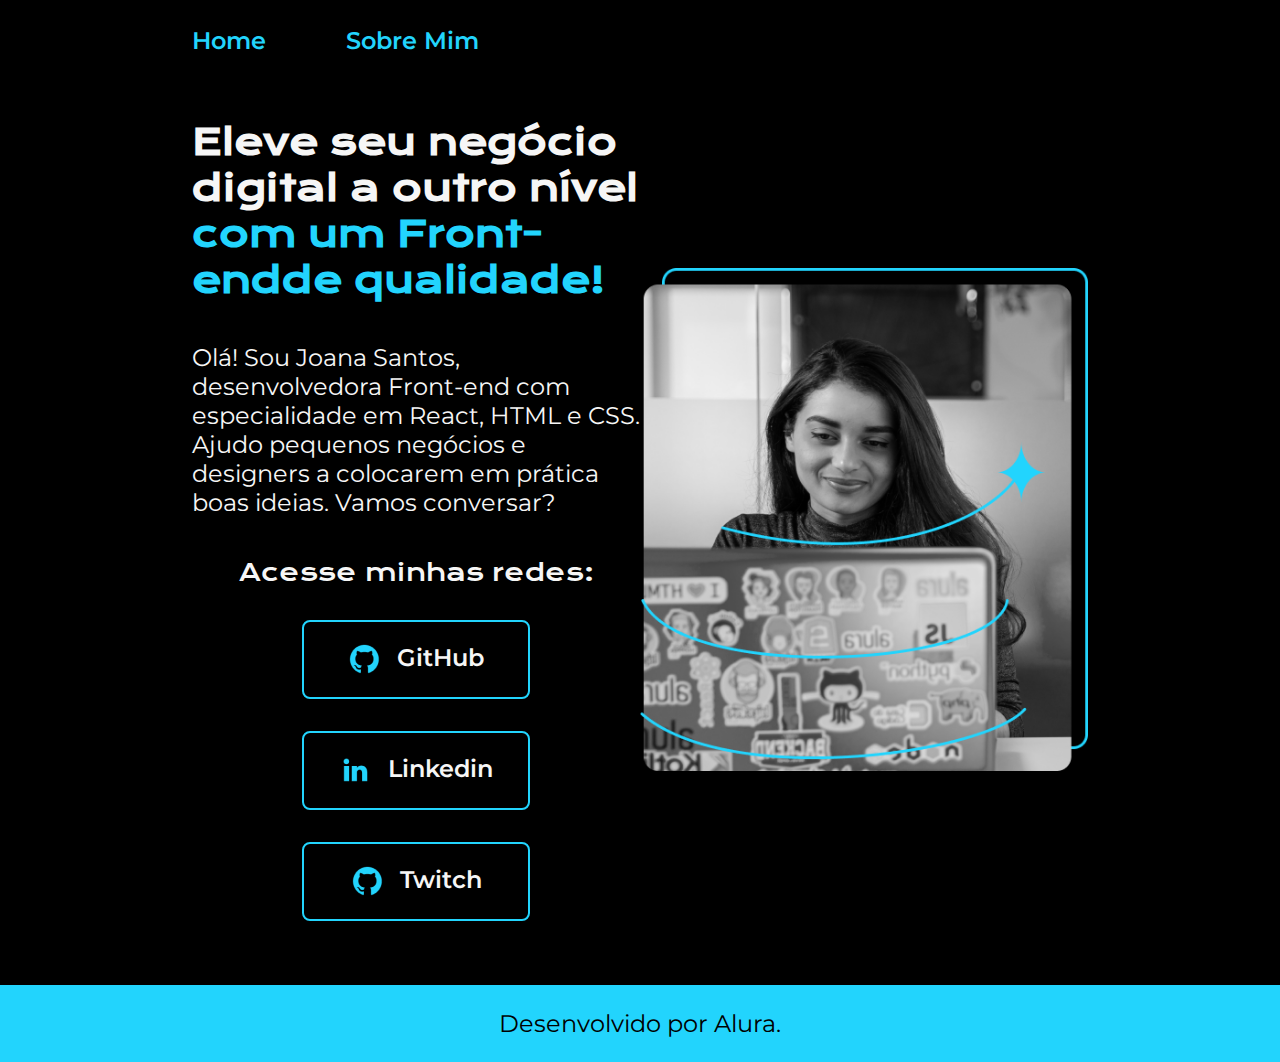
<file: index.html>
<!DOCTYPE html>
<html lang="pt-br">

<head>
    <meta charset="UTF-8">
    <meta name="viewport" content="width=device-width, initial-scale=1.0">
    <title>Portfolio</title>
    <link rel="stylesheet" href="Style.css">
</head>

<body>
    <header class="cabecalho">
        <nav class="cabecalho__menu">
            <a class="cabecalho__menu__link" href="Index.html">Home</a>
            <a class="cabecalho__menu__link" href="about.html">Sobre Mim</a>
        </nav>
    </header>
    <main class="apresentacao">
        <section class="apresentacao__conteudo">
            <h1 class="apresentacao__conteudo__titulo">Eleve seu negócio digital a outro nível <strong
                    class="titulo-destaque">com um Front-endde qualidade!</strong></h1>
            <P class="apresentacao__conteudo__texto">Olá! Sou Joana Santos, desenvolvedora Front-end com especialidade
                em React, HTML e CSS. Ajudo pequenos negócios e designers a colocarem em prática boas ideias. Vamos
                conversar?</P>
            <div class="apresentacao__links">
                <h2 class="apresentacao__links__subtitulo">Acesse minhas redes:</h2>
                <a class="apresentacao__links__navegacao" href="https://github.com/daniperessanches">
                    <img src="github.png" alt="Logo do github">
                    GitHub</a>
                <a class="apresentacao__links__navegacao" href="www.linkedin.com/in/daniele-s-831a44134">
                    <img src="linkedin.png" alt="Logo do Linkdin">
                    Linkedin</a>
                <a class="apresentacao__links__navegacao" href="https://www.twitch.tv/">
                    <img src="github.png" alt="Logo do Twitch">
                    Twitch</a>


            </div>
        </section>
        <img class="apresentacao__imagem" src="Imagem.png" alt="Foto da Joana Santos Programando">
    </main>

    <footer class="Rodape"> <p>Desenvolvido por Alura.</p>
    </footer>
</body>

</html>
</file>
<file: Style.css>
@import url('https://fonts.googleapis.com/css2?family=Krona+One&family=Montserrat:wght@400;600&display=swap');

:root{
    --cor-principal: #000000;
    --cor-secundaria: #F6F6F6;
    --cor-terciaria: #22D4FD;
    --cor-hover: #272727;
    --fonte-primaria: 'Krona One', sans-serif;
    --fonte-secundaria: 'Montserrat', sans-serif;
}
*{
    margin: 0;
    padding: 0;
}

body{
    /* height: 100vh; */
    box-sizing: border-box;
    background-color: var(--cor-principal);
    color:var(--cor-secundaria);
}
.cabecalho{
    padding: 2% 0% 0% 15%;
}
.cabecalho__menu{
    display: flex;
    gap: 80px;
}
.cabecalho__menu__link{
    font-family: var(--fonte-secundaria);
    font-size: 1.5rem;
    font-weight: 600;
    color: var(--cor-terciaria);
    text-decoration: none;
}

.apresentacao{
    padding: 5% 15%;
    display:flex;
    align-items: center;
    justify-content: space-between;
    gap:
}
.apresentacao__conteudo{
    width: 50%;
    display: flex;
    flex-direction: column;
    gap: 40px;
}
.apresentacao__conteudo__titulo{
    font-size: 2.25rem;
    font-family: var(--fonte-primaria);
}
.titulo-destaque{
    color: var(--cor-terciaria);
}
.apresentacao__conteudo__texto{
    font-size: 1.5rem;
    font-family: var(--fonte-secundaria);
}
.apresentacao__links{
 display: flex;
 flex-direction: column;
 justify-content: space-between;
 align-items: center;
 gap:32px;
}
.apresentacao__links__subtitulo{
    font-family: var(--fonte-primaria);
    font-weight: 400;
    font-size: 1.5rem;
}
.apresentacao__links__navegacao{
    display: flex;
    justify-content: center;
    gap: 16px;
    width: 50%;
    text-align: center;
    border-radius: 8px;
    font-size: 1.5rem;
    font-weight: 600;
    padding: 21.5px 0;
    text-decoration: none;
    color: var(--cor-secundaria);
    font-family: var(--fonte-secundaria);
    border: 2px solid var(--cor-terciaria);
}
.apresentacao__links__navegacao:hover{
    background-color: var(--cor-hover) ;
}
.apresentacao__imagem{
    width: 50%;
}
.Rodape{
    padding: 24px;
    color: var(--cor-principal);
    background-color: var(--cor-terciaria);
    text-align: center;
    font-family: var(--fonte-secundaria);
    font-size: 1.5rem;
    font-weight: 400;
}

.apresentacao__conteudo__texto a{
    text-decoration: none;
    color: var(--cor-terciaria);
}
@media(max-width: 1200px){
    .cabecalho{
        padding: 6%; 
    }
    .cabecalho__menu{
        justify-content: center;
    }
    .apresentacao{
        flex-direction:column-reverse ;
        padding:5%;
    }
    .apresentacao__conteudo{
        width: auto;
    }
}
</file>
